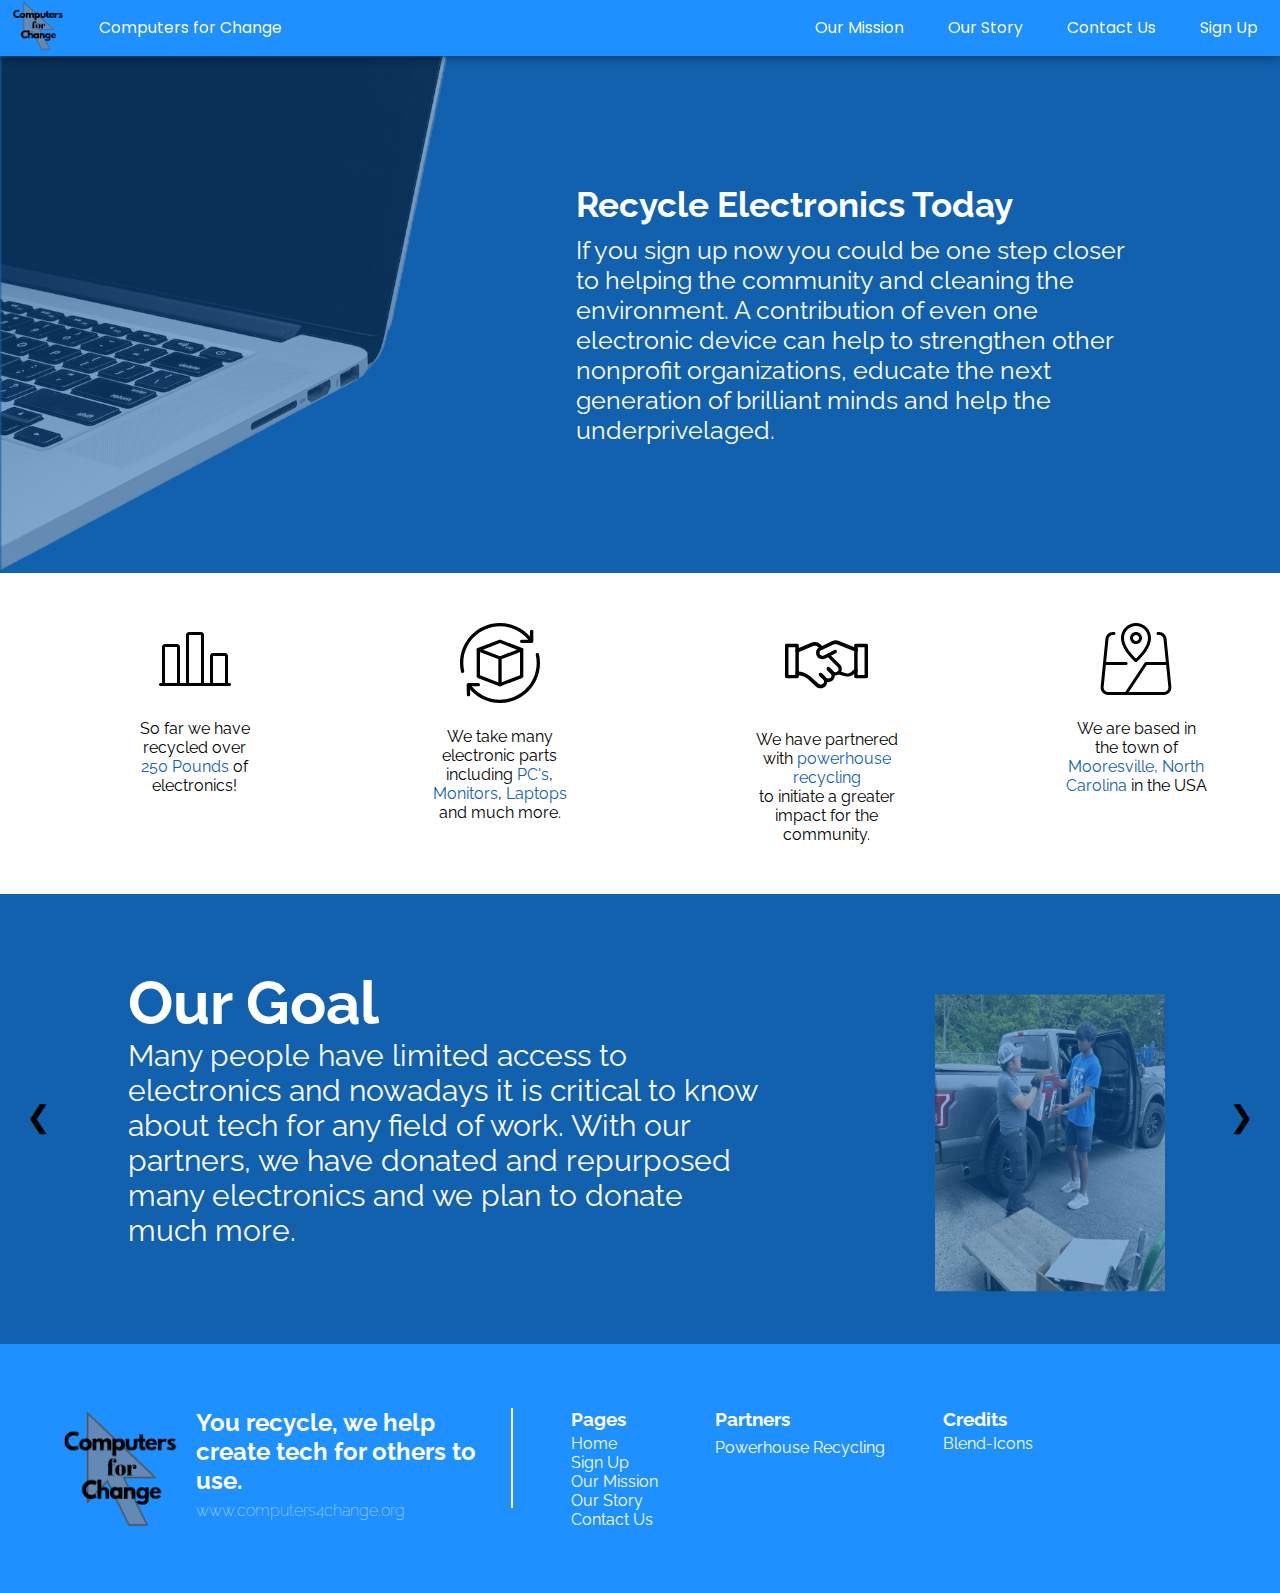
<file: index.html>
<!DOCTYPE html>

<html>
    <head>
        <title>Computers For Change</title>
        <meta lang="en" charset="utf8">
        <meta name="viewport" content="width=device-width, initial-scale=1">
        <link rel="stylesheet" href="Stylesheets/style.css">
        <link rel="stylesheet" href="Stylesheets/navbar.css">
        <link rel="icon" type="image/x-icon" href="Images/icons/Icon_Favicon.png">
        <script src = "script.js"></script>
    </head>

    <body>
        <div id = "navbar">
            <img class="logo" src="Images/icons/Icon.png">
            <a class="logo" href="./">Computers for Change</a>
            <a href="./signup" class = "other1">Sign Up</a>
            <a href="./contactus" class = "other2">Contact Us</a> 
            <a href="./story" class = "other3">Our Story</a> 
            <a href="./mission" class = "other4">Our Mission</a> 
        </div>

        <div class = "intro">
            <img src="Images/content/BackgroundLaptop.png">

            <div class="text-container">
                <h1>Recycle Electronics Today</h1>
                <p>If you sign up now you could be one step closer to helping the community and cleaning the environment. A contribution
                    of even one electronic device can help to strengthen other nonprofit organizations, educate the next generation of brilliant minds and 
                    help the underprivelaged.</p>
            </div>
        </div>

        <div class="icons-descriptions">
            <div class="text-container">
                <img src="Images/icons/blend-icons/2Is2X8QDjk50MbWaCDjJ.svg">
                <p>So far we have recycled over <br><span style="color:rgb(18, 97, 175);">250 Pounds</span> of electronics!</p>
            </div>
            <div class="text-container">
                <img src="Images/icons/blend-icons/Ct-lwXt8lcIfpmO4WZ71.svg">
                <p>We take many electronic parts including <span style="color:rgb(18, 97, 175);">PC's</span>,<br> <span style="color:rgb(18, 97, 175);">Monitors</span>, <span style="color:rgb(18, 97, 175);">Laptops</span> and much more.</p>
            </div>
            <div class="text-container">
                <img src="Images/icons/blend-icons/HcfXRX2bb_mP7vEeKW-q.svg">
                <p>We have partnered with <span style="color:rgb(18, 97, 175);"><a style="text-decoration: none;" href="https://powerhouserecycling.com/" target="_blank">powerhouse recycling</a></span><br> to 
                    initiate a greater impact for the community.</p>
            </div>
            <div class="text-container">
                <img src="Images/icons/blend-icons/lsc5Vc0GY6JIBfMz7-tU.svg">
                <p>We are based in the town of <br><span style="color:rgb(18, 97, 175);">Mooresville, North Carolina</span> in the USA</p>
            </div>
        </div>
        
        <div class="carousel">
            <div id = "ple1" class="pledge fade">
                <div class="text-container1">
                    <h1>Our Goal</h1>
                    <p>
                        Many people have limited access to electronics and nowadays 
                        it is critical to know about tech for any field of work. With 
                        our partners, we have donated and 
                        repurposed many electronics and we plan to donate much more.
                    </p>
                </div>
                <img src="Images/deliveries/Delivery1.png">
            </div>

            <div id = "ple2" class="pledge fade">
                <div class="text-container2">
                    <h1>How to Donate</h1>
                    <p>
                        To donate you can <a href="#">Sign Up</a> with the link. We will 
                        send representatives your way after confirming your service. We 
                        will take almost any electronic device that you offer as long as 
                        it is physically intact. We deeply aprecciate you for making a 
                        contributions of any quantity.
                    </p>
                </div>
            </div>

            <div id = "ple3" class="pledge fade">
                <div class="text-container3">
                    <h1>Our Partners</h1>
                    <p>
                        To help us in our vision we have partnered with powerhouse recycling. They have 
                        loads of experience when it comes to recycling and refurbishing electronics with 
                        many certifications to back them up. If you would like to see if you qualify for
                        a quote visit <a href = "https://powerhouserecycling.com/get-a-quote/">this link</a>.
                    </p>
                    <img src = "Images/icons/PFP.png">
                </div>
            </div>

            <a class="next" onclick = "addSlides(1)">❯</a>
            <a class="prev" onclick = "addSlides(-1)">❮</a>

        </div>

        <div class = "footer">
            <img src="Images/icons/Icon.png">
            <span>
                <h2>You recycle, we help<br>
                    create tech for others to use.</h2>
                <p>www.computers4change.org</p>
            </span>
            <div class="vline"></div>
            <div class="f-cat">
                <h3>Pages</h3>
                <a href="./">Home</a><br>
                <a href="./signup">Sign Up</a><br>
                <a href="./mission">Our Mission</a><br>
                <a href="./story">Our Story</a><br>
                <a href="./contactus">Contact Us</a>
            </div>
            <div class="f-cat">
                <h3>Partners</h3>
                <a href="https://powerhouserecycling.com/" target="_blank">Powerhouse Recycling</a><br>          
            </div>
            <div class="f-cat">
                <h3>Credits</h3>
                <a href="https://blendicons.com" target="_blank">Blend-Icons</a>
            </div>
        </div>
    </body>
</html>
</file>
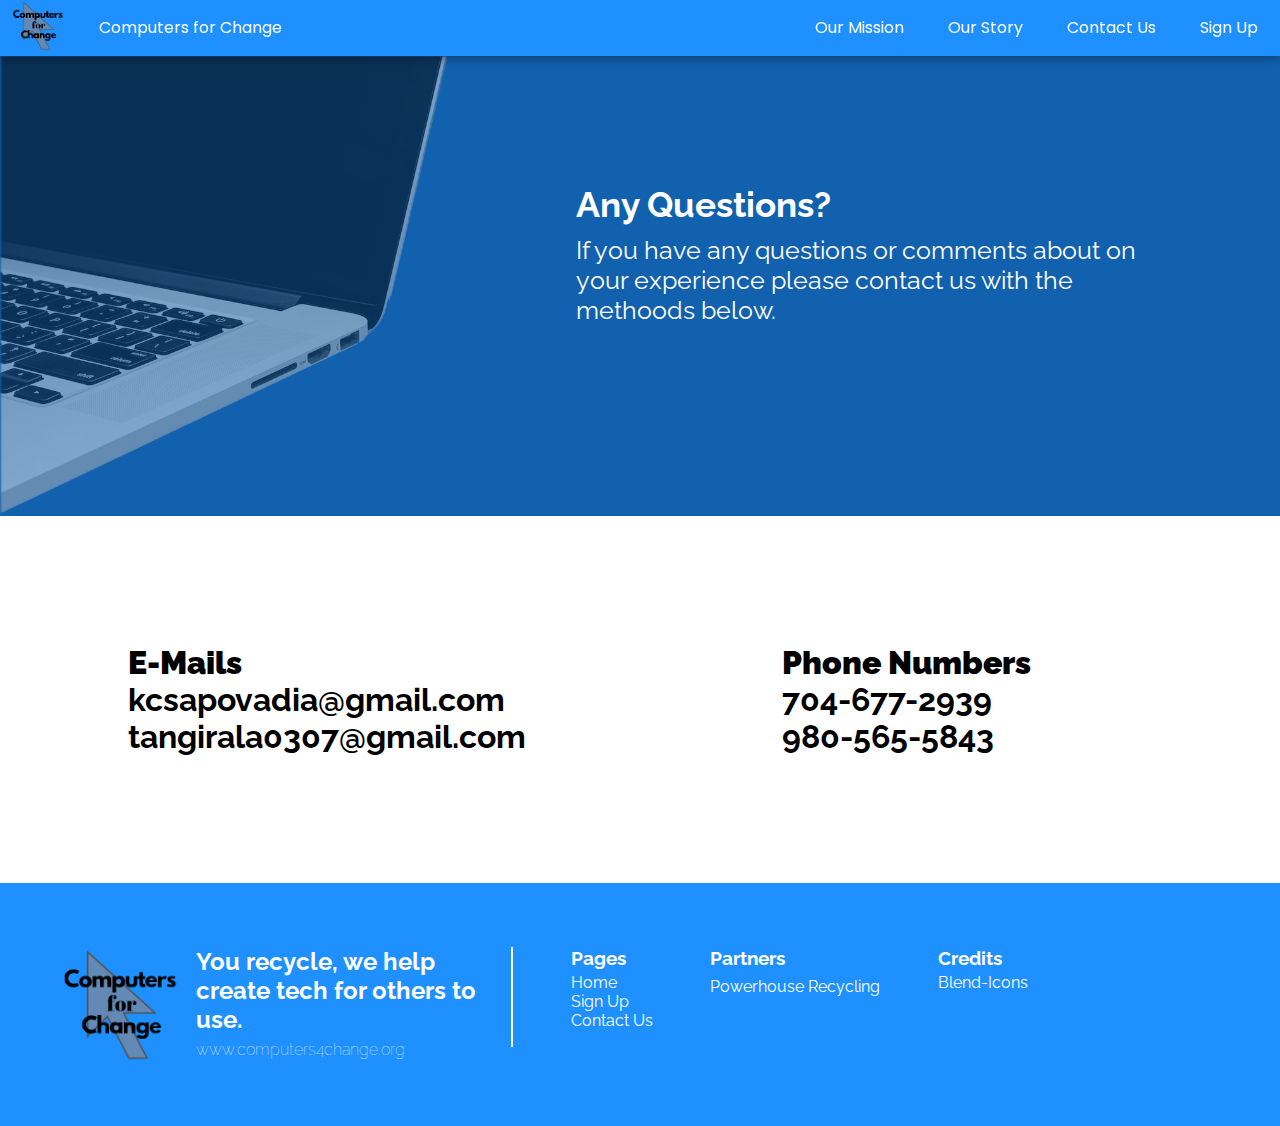
<file: contactus.html>
<!DOCTYPE html>

<html>
    <head>
        <title>Computers For Change</title>
        <meta lang="en" charset="utf8">
        <meta name="viewport" content="width=device-width, initial-scale=1">
        <link rel="stylesheet" href="Stylesheets/style.css">
        <link rel="stylesheet" href="Stylesheets/navbar.css">
        <link rel="icon" type="image/x-icon" href="Images/icons/Icon_Favicon.png">
        <script src = "script.js"></script>
    </head>

    <body>
        <div id = "navbar">
            <img class="logo" src="Images/icons/Icon.png">
            <a class="logo" href="./">Computers for Change</a>
            <a href="./signup" class = "other1">Sign Up</a>
            <a href="./contactus" class = "other2">Contact Us</a> 
            <a href="./story" class = "other3">Our Story</a> 
            <a href="./mission" class = "other4">Our Mission</a> 
        </div>

        <div class = "intro">
            <img src="Images/content/BackgroundLaptop.png">

            <div class="text-container">
                <h1>Any Questions?</h1>
                <p> If you have any questions or comments about on your experience please contact us with the methoods below. </p>
            </div>
        </div>

        <div class="contactus">
            <div class="text-container">
                <div class = "email">
                    <h1>E-Mails</h1>
                    <p>
                        kcsapovadia@gmail.com <br>
                        tangirala0307@gmail.com 
                    </p>
                </div>
                <div class = "email">
                    <h1>Phone Numbers</h1>
                    <p>
                        704-677-2939<br>
                        980-565-5843
                    </p>
                </div>
            </div>
        </div>

        <div class = "footer">
            <img src="Images/icons/Icon.png">
            <span>
                <h2>You recycle, we help<br>
                    create tech for others to use.</h2>
                <p>www.computers4change.org</p>
            </span>
            <div class="vline"></div>
            <div class="f-cat">
                <h3>Pages</h3>
                <a href="./">Home</a><br>
                <a href="./signup.html">Sign Up</a><br>
                <a href="./contactus.html">Contact Us</a>        
            </div>
            <div class="f-cat">
                <h3>Partners</h3>
                <a href="https://powerhouserecycling.com/" target="_blank">Powerhouse Recycling</a><br>          
            </div>
            <div class="f-cat">
                <h3>Credits</h3>
                <a href="https://blendicons.com" target="_blank">Blend-Icons</a>
            </div>
        </div>
    </body>
</html>
</file>
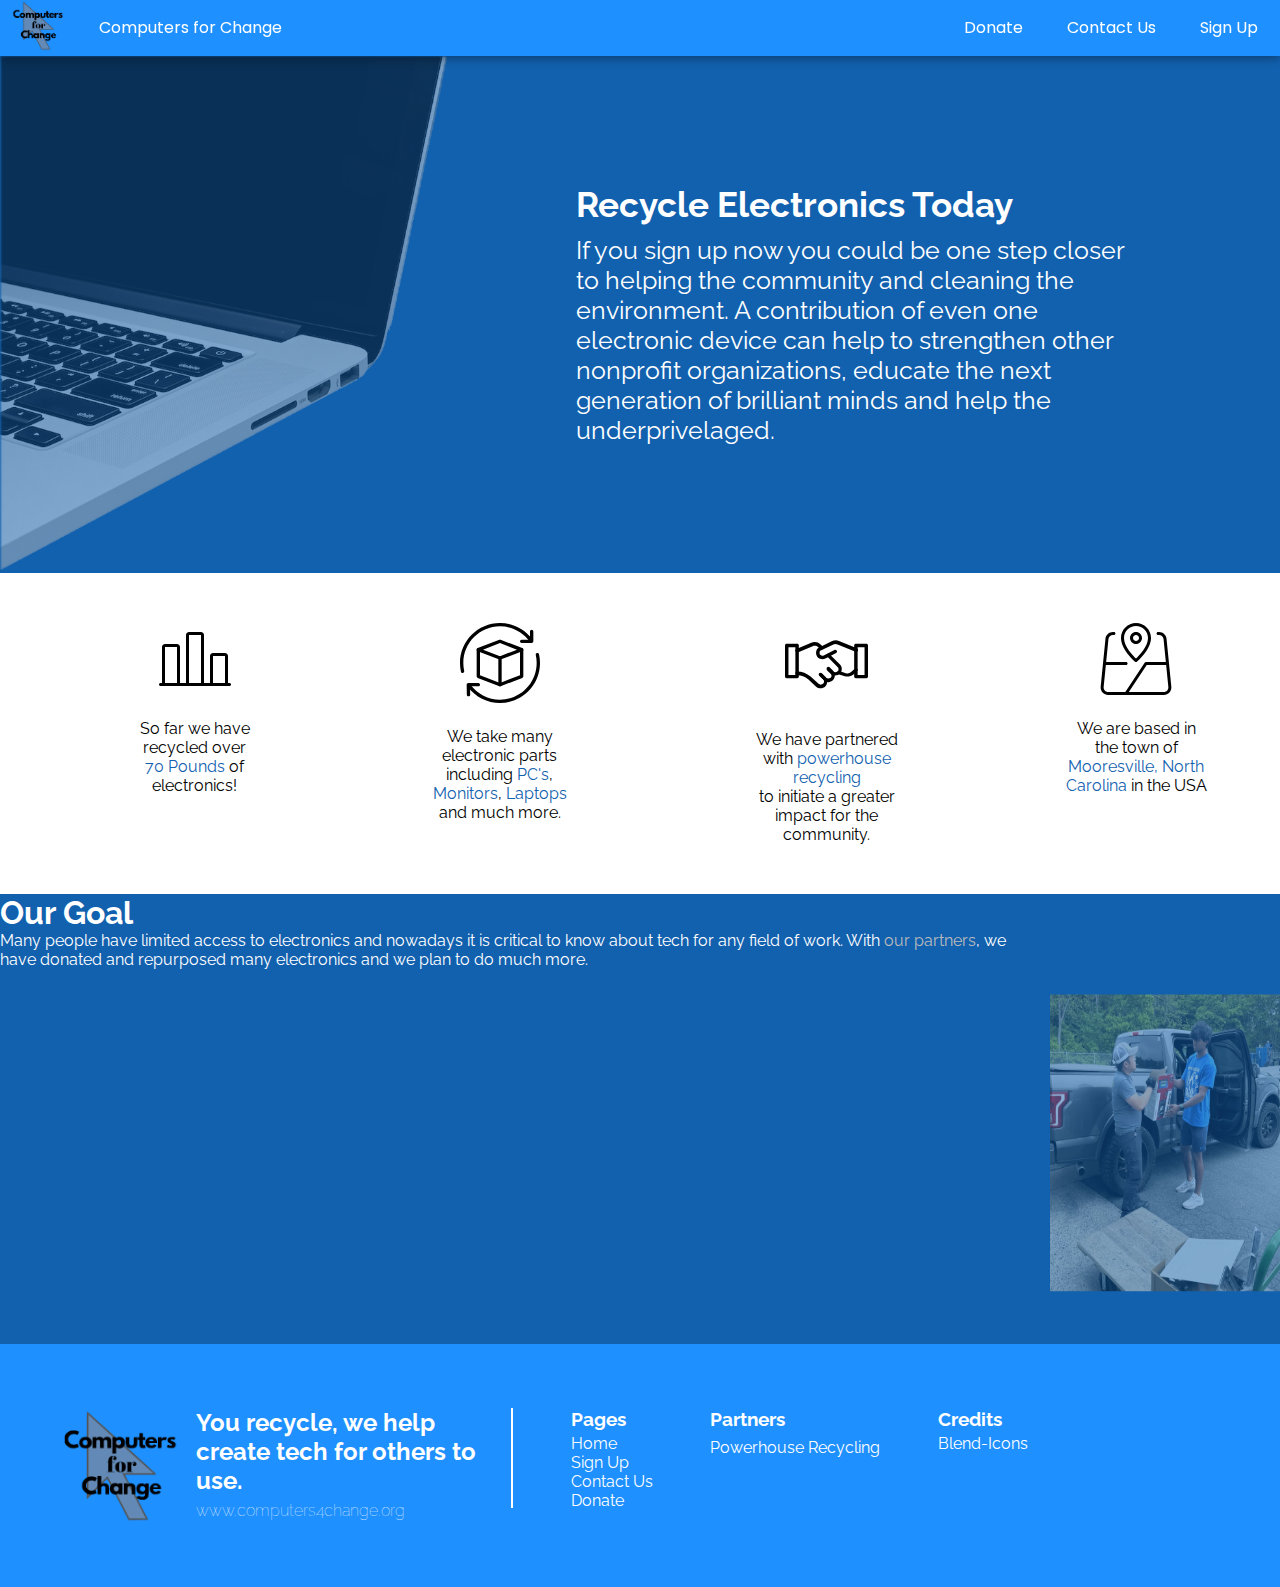
<file: index_old.html>
<!DOCTYPE html>

<html>
    <head>
        <meta lang="en" charset="utf8">
        <link rel="stylesheet" href="Stylesheets/style.css">
        <link rel="stylesheet" href="Stylesheets/navbar.css">
        <link rel="icon" type="image/x-icon" href="Images/icons/Icon_Favicon.png">
        <script src = "script.js"></script>
    </head>

    <body>
        <div id = "navbar">
            <img class="logo" src="Images/icons/Icon.png">
            <a class="logo" href="index.html">Computers for Change</a>
            <a href="#" class = "other1">Sign Up</a>
            <a href="#" class = "other2">Contact Us</a>
            <a href="#" class = "other3">Donate</a>   
            </div>
        </div>

        <div class = "intro">
            <img src="Images/content/BackgroundLaptop.png">

            <div class="text-container">
                <h1>Recycle Electronics Today</h1>
                <p>If you sign up now you could be one step closer to helping the community and cleaning the environment. A contribution
                    of even one electronic device can help to strengthen other nonprofit organizations, educate the next generation of brilliant minds and 
                    help the underprivelaged.</p>
            </div>
        </div>

        <div class="icons-descriptions">
            <div class="text-container">
                <img src="Images/icons/blend-icons/2Is2X8QDjk50MbWaCDjJ.svg">
                <p>So far we have recycled over <br><span style="color:rgb(18, 97, 175);">70 Pounds</span> of electronics!</p>
            </div>
            <div class="text-container">
                <img src="Images/icons/blend-icons/Ct-lwXt8lcIfpmO4WZ71.svg">
                <p>We take many electronic parts including <span style="color:rgb(18, 97, 175);">PC's</span>,<br> <span style="color:rgb(18, 97, 175);">Monitors</span>, <span style="color:rgb(18, 97, 175);">Laptops</span> and much more.</p>
            </div>
            <div class="text-container">
                <img src="Images/icons/blend-icons/HcfXRX2bb_mP7vEeKW-q.svg">
                <p>We have partnered with <span style="color:rgb(18, 97, 175);"><a style="text-decoration: none;" href="https://powerhouserecycling.com/" target="_blank">powerhouse recycling</a></span><br> to 
                    initiate a greater impact for the community.</p>
            </div>
            <div class="text-container">
                <img src="Images/icons/blend-icons/lsc5Vc0GY6JIBfMz7-tU.svg">
                <p>We are based in the town of <br><span style="color:rgb(18, 97, 175);">Mooresville, North Carolina</span> in the USA</p>
            </div>
        </div>
        
        <div class="pledge">
            <div class="text-container">
                <h1>Our Goal</h1>
                <p>
                    Many people have limited access to electronics and nowadays 
                    it is critical to know about tech for any field of work. With 
                    <a href="#partner">our partners</a>, we have donated and 
                    repurposed many electronics and we plan to do much more.
                </p>
            </div>
            <img src="Images/deliveries/Delivery1.png">
        </div>
        
        <div class="our-partners" id="partner">

        </div>

        <div class = "footer">
            <img src="Images/icons/Icon.png">
            <span>
                <h2>You recycle, we help<br>
                    create tech for others to use.</h2>
                <p>www.computers4change.org</p>
            </span>
            <div class="vline"></div>
            <div class="f-cat">
                <h3>Pages</h3>
                <a href="index.html">Home</a><br>
                <a href="#">Sign Up</a><br>
                <a href="#">Contact Us</a><br>
                <a href="#">Donate</a>           
            </div>
            <div class="f-cat">
                <h3>Partners</h3>
                <a href="https://powerhouserecycling.com/">Powerhouse Recycling</a><br>          
            </div>
            <div class="f-cat">
                <h3>Credits</h3>
                <a href="https://blendicons.com">Blend-Icons</a>
            </div>
        </div>
    </body>
</html>
</file>
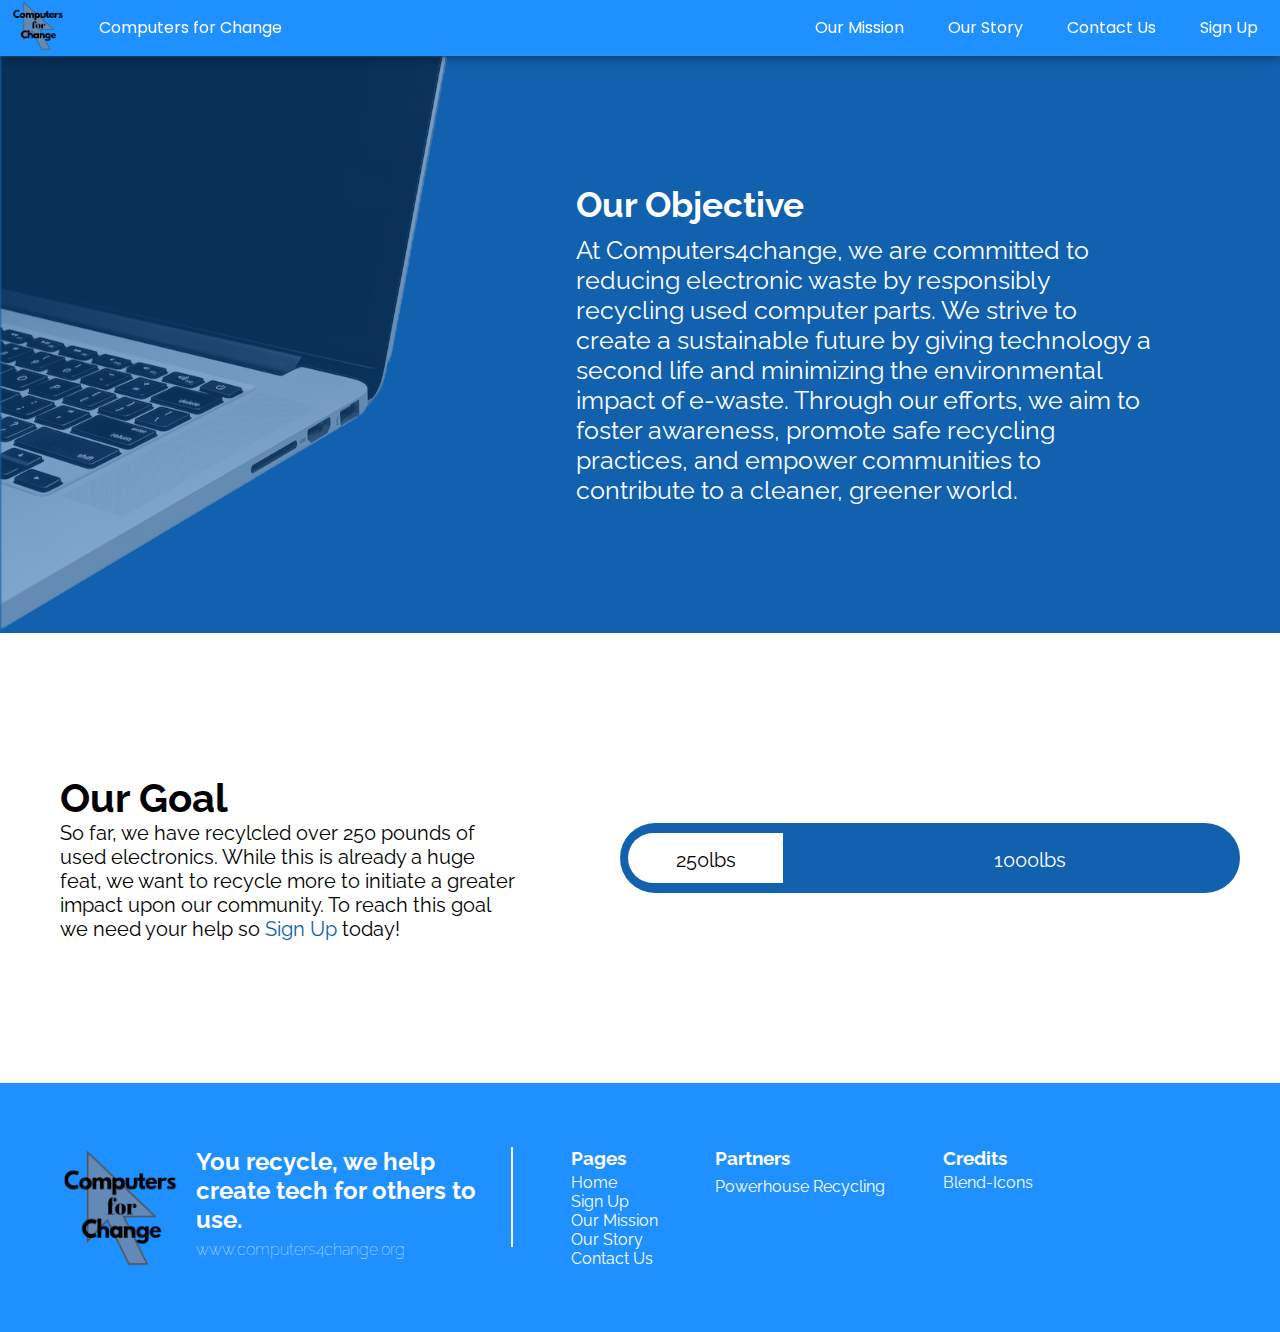
<file: mission.html>
<!DOCTYPE html>

<html>
    <head>
        <title>Computers For Change</title>
        <meta lang="en" charset="utf8">
        <meta name="viewport" content="width=device-width, initial-scale=1">
        <link rel="stylesheet" href="Stylesheets/style.css">
        <link rel="stylesheet" href="Stylesheets/navbar.css">
        <link rel="icon" type="image/x-icon" href="Images/icons/Icon_Favicon.png">
        <script src = "script.js"></script>
    </head>

    <body>
        <div id = "navbar">
            <img class="logo" src="Images/icons/Icon.png">
            <a class="logo" href="./">Computers for Change</a>
            <a href="./signup" class = "other1">Sign Up</a>
            <a href="./contactus" class = "other2">Contact Us</a> 
            <a href="./story" class = "other3">Our Story</a> 
            <a href="./mission" class = "other4">Our Mission</a> 
        </div>

        <div class = "intro">
            <img src="Images/content/BackgroundLaptop.png">

            <div class="text-container">
                <h1>Our Objective</h1>
                <p>At Computers4change, we are committed to reducing electronic waste by responsibly recycling used computer parts. 
                    We strive to create a sustainable future by giving technology a second life and minimizing the environmental 
                    impact of e-waste. Through our efforts, we aim to foster awareness, promote safe recycling practices, and empower 
                    communities to contribute to a cleaner, greener world.</p>
            </div>
        </div>

        <div class = "text-oval">
            <div class = "txt-ov-txt">
                <h1>Our Goal</h1>
                <p>So far, we have recylcled over <span id="dnate"></span> pounds of used electronics. While this is already a huge feat, we want to recycle
                    more to initiate a greater impact upon our community. To reach this goal we need your help so <a href = "./signup.html">Sign Up</a> today!
                </p>
            </div>
            <div class="oval">
                <div id="ov-in-ov" class="ovalinoval">
                    <p><span id="dnate1"></span>lbs</p>
                </div>
                <p>1000lbs</p>
            </div>
        </div>

        <div class = "footer">
            <img src="Images/icons/Icon.png">
            <span>
                <h2>You recycle, we help<br>
                    create tech for others to use.</h2>
                <p>www.computers4change.org</p>
            </span>
            <div class="vline"></div>
            <div class="f-cat">
                <h3>Pages</h3>
                <a href="./">Home</a><br>
                <a href="./signup">Sign Up</a><br>
                <a href="./mission">Our Mission</a><br>
                <a href="./story">Our Story</a><br>
                <a href="./contactus">Contact Us</a>
            </div>
            <div class="f-cat">
                <h3>Partners</h3>
                <a href="https://powerhouserecycling.com/" target="_blank">Powerhouse Recycling</a><br>          
            </div>
            <div class="f-cat">
                <h3>Credits</h3>
                <a href="https://blendicons.com" target="_blank">Blend-Icons</a>
            </div>
        </div>
    </body>
</html>
</file>
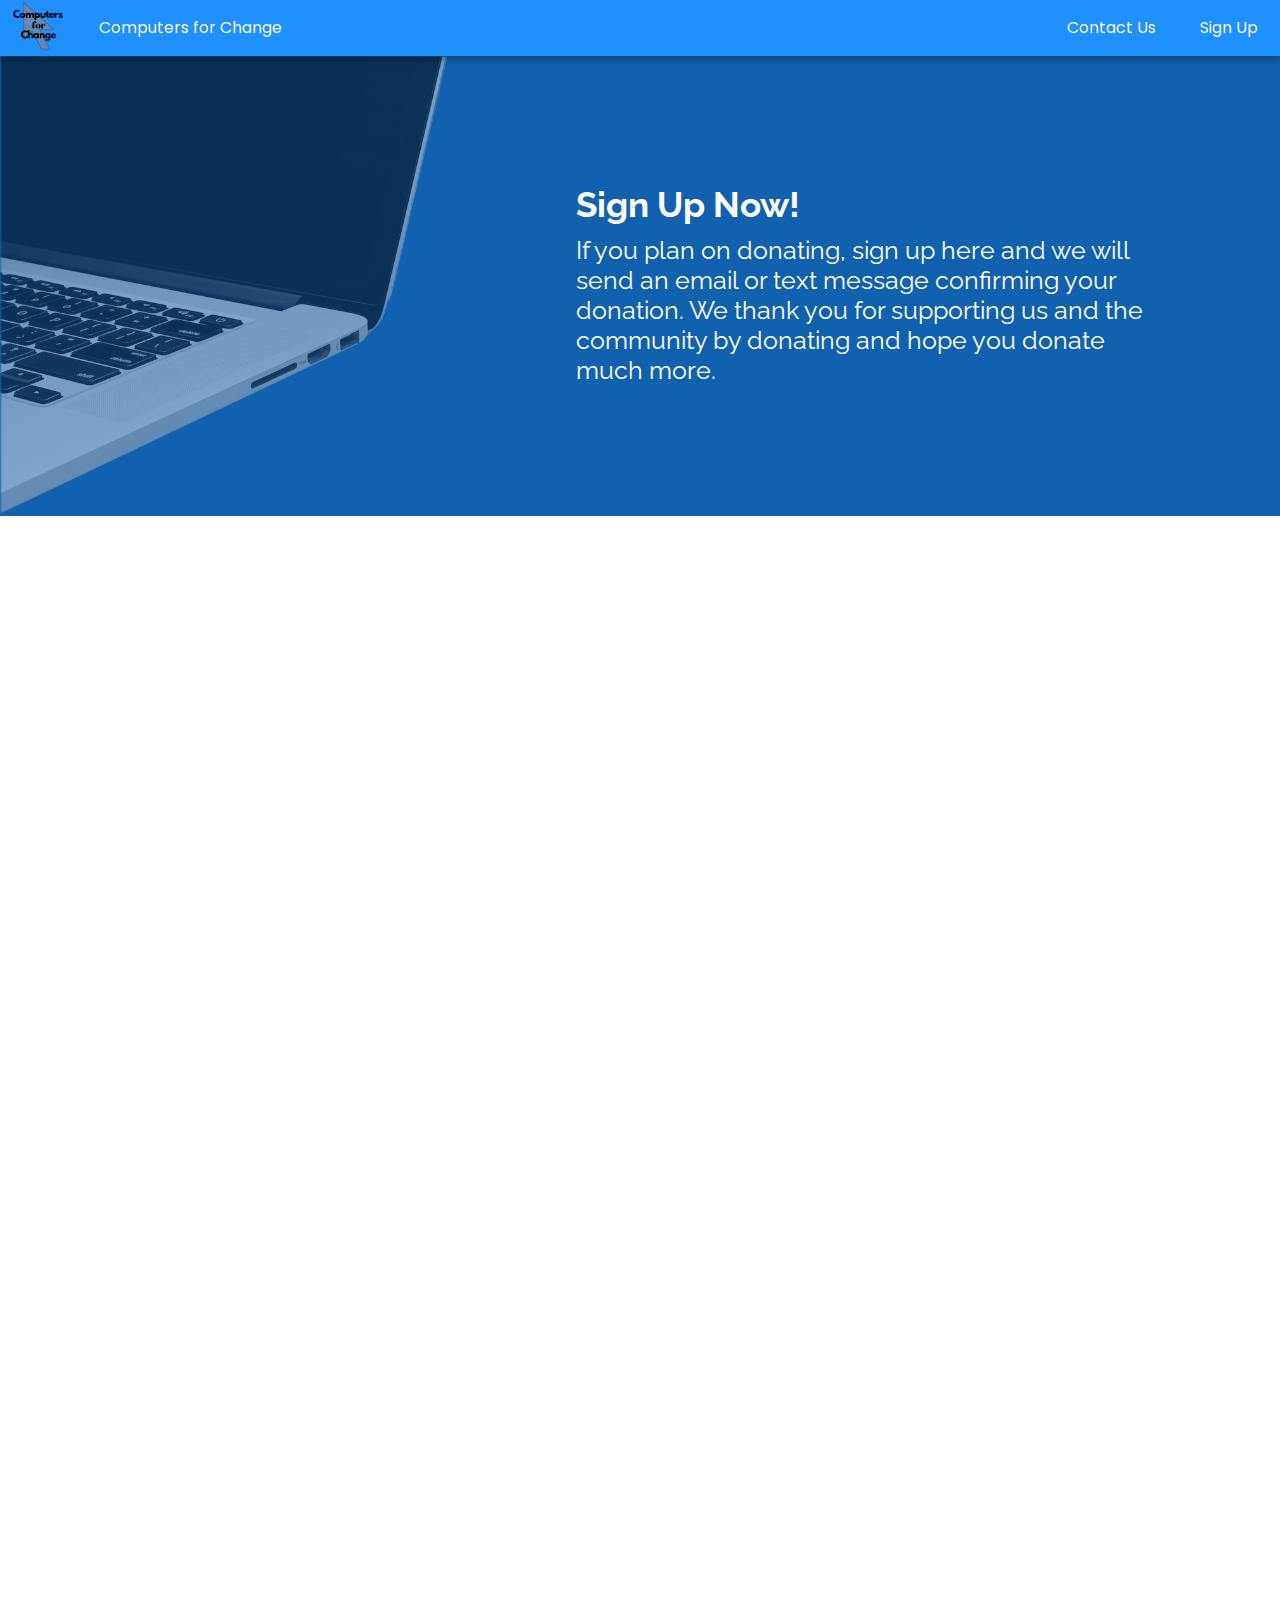
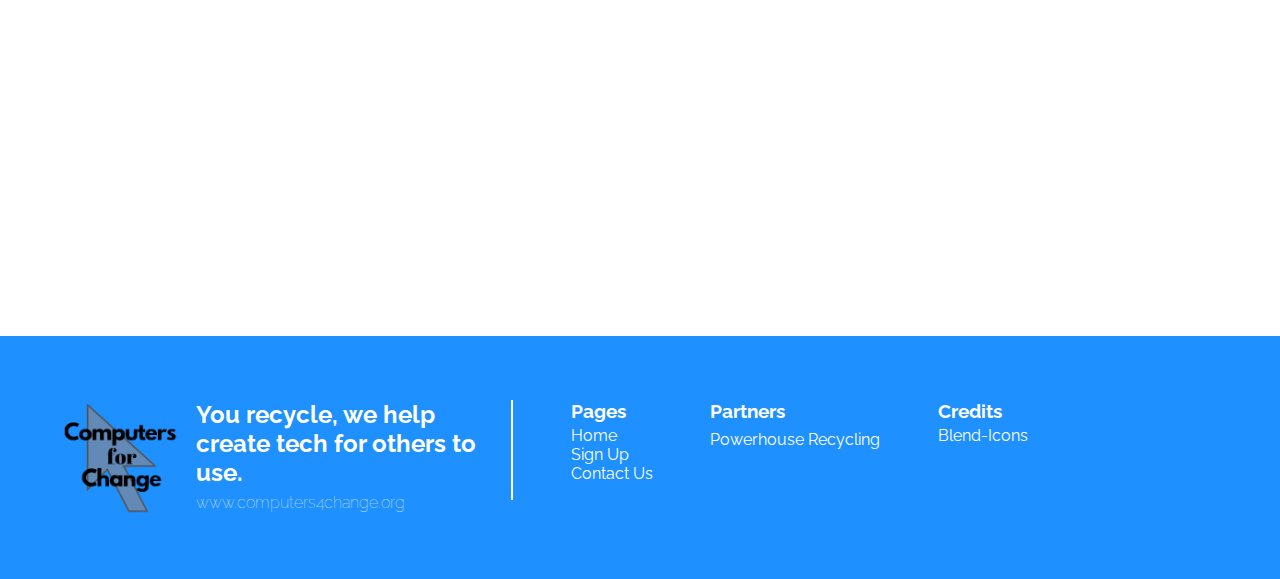
<file: signup.html>
<!DOCTYPE html>

<html>
    <head>
        <title>Computers For Change</title>
        <meta lang="en" charset="utf8">
        <meta name="viewport" content="width=device-width, initial-scale=1">
        <link rel="stylesheet" href="Stylesheets/style.css">
        <link rel="stylesheet" href="Stylesheets/navbar.css">
        <link rel="icon" type="image/x-icon" href="Images/icons/Icon_Favicon.png">
        <script src = "script.js"></script>
    </head>

    <body>
        <div id = "navbar">
            <img class="logo" src="Images/icons/Icon.png">
            <a class="logo" href="./">Computers for Change</a>
            <a href="./signup" class = "other1">Sign Up</a>
            <a href="./contactus" class = "other2">Contact Us</a> 
        </div>

        <div class = "intro">
            <img src="Images/content/BackgroundLaptop.png">

            <div class="text-container">
                <h1>Sign Up Now!</h1>
                <p>If you plan on donating, sign up here and we will send an email or text message confirming your donation.
                    We thank you for supporting us and the community by donating and hope you donate much more. </p>
            </div>
        </div>

        <div class = "signup_field">
            <iframe src="https://docs.google.com/forms/d/e/1FAIpQLSfWGTAOokExjJZCZi7q_4mspM52rZo4CbrJyFmo1GprdRJ9JQ/viewform?embedded=true" width="640" height="1282" frameborder="0" marginheight="0" marginwidth="0">Loading…</iframe>
        </div>

        <div class = "footer">
            <img src="Images/icons/Icon.png">
            <span>
                <h2>You recycle, we help<br>
                    create tech for others to use.</h2>
                <p>www.computers4change.org</p>
            </span>
            <div class="vline"></div>
            <div class="f-cat">
                <h3>Pages</h3>
                <a href="./">Home</a><br>
                <a href="./signup.html">Sign Up</a><br>
                <a href="./contactus.html">Contact Us</a>        
            </div>
            <div class="f-cat">
                <h3>Partners</h3>
                <a href="https://powerhouserecycling.com/" target="_blank">Powerhouse Recycling</a><br>          
            </div>
            <div class="f-cat">
                <h3>Credits</h3>
                <a href="https://blendicons.com" target="_blank">Blend-Icons</a>
            </div>
        </div>
    </body>
</html>
</file>
<file: Stylesheets/style.css>
@import url('https://fonts.googleapis.com/css2?family=Asap&display=swap');
@import url('https://fonts.googleapis.com/css2?family=Kanit:ital,wght@0,100;0,200;0,300;0,400;0,500;0,600;0,700;0,800;0,900;1,100;1,200;1,300;1,400;1,500;1,600;1,700;1,800;1,900&family=PT+Serif:ital,wght@0,400;0,700;1,400;1,700&family=Poppins:ital,wght@0,100;0,200;0,300;0,400;0,500;0,600;0,700;0,800;0,900;1,100;1,200;1,300;1,400;1,500;1,600;1,700;1,800;1,900&display=swap');
@import url('https://fonts.googleapis.com/css2?family=Lora:ital,wght@0,400..700;1,400..700&family=Raleway:ital,wght@0,100..900;1,100..900&display=swap');

a {cursor: pointer;}

/* Introduction Page */

.intro {
    background-color: rgb(18, 97, 175);
    display: flex;
    font-family: "Raleway", "sans-serif";
    color:white;
}

.intro img {
    opacity: 0.5;
    width: 35%;
    height: auto;
}

.intro .text-container {
    margin: 5% 5%;
    padding: 5%;
}

.intro .text-container h1 {
    font-size: 35px;
}

.intro .text-container p {
    margin-top: 10px;
    font-size: 25px;
}

/* Icons/Descriptions */

.icons-descriptions {
    display: flex;
    height: auto;
    margin-bottom: 50px;
    margin-left: 4%;
}

.icons-descriptions .text-container {text-align: center;}

.icons-descriptions img {
    width: 25%;
    margin-left: 25%;
    margin-right: 25%;
    margin-top: 50px;
}

.icons-descriptions p {
    font-family: "Raleway", "sans-serif";
    margin-left: 25%;
    margin-right: 25%;
    margin-top: 20px;
}

.icons-descriptions a {transition: color 0.2s;}

.icons-descriptions a:hover {color: rgb(128, 150, 172);}

/* Pledge */

.pledge {
    background-color: rgb(18, 97, 175);
    display: flex;
    font-family: "Raleway", "sans-serif";
    color:white;
    height: 50vh;
}

.pledge a {color:rgb(187, 187, 187);}

.pledge img {
    opacity: 0.5;
    width: 21%;
    height: auto;
}

.pledge .text-container1,.text-container2,.text-container3 {
    margin: 5% 5%;
    padding: 5%;
}

.pledge .text-container1,.text-container2,.text-container3 h1 {font-size: 35px;}



.pledge .text-container1,.text-container2,.text-container3 p {
    margin-top: 10px;
    font-size: 30px;
}

#ple1 .text-container1 {width: 60%;}

#ple2 {
    background-color:deepskyblue;
    color: rgb(10, 0, 121);
}

#ple2 .text-container2 a {
    color: rgba(0, 0, 0, 0.392)
}

#ple2 .text-container2 a:hover {
    color: rgb(0, 0, 0)
}

#ple3 img {
    opacity: 1;
    margin-top: 3%;
    width: 30%;
}

#ple3 {background-color:darkolivegreen;}

#ple3 a:hover {color:rgb(163, 226, 163);}

#ple3 .text-container3 {
    text-align: center;
    margin-top: 0;
    width: 100%;
}

/* Carousel */

body {margin: 0;}
.pledge {display: none;}

.carousel {
    max-width: 2000px;
    position: relative;
}

.next {
    position: absolute;
    top: 40%;
    color: black;
    right: 0;
    font-size: 30px;
    cursor: pointer;
    padding: 2%;
}

.prev {
    position: absolute;
    top: 40%;
    color: black;
    font-size: 30px;
    cursor: pointer;
    padding: 2%;
}

.next:hover,.prev:hover {
    background-color: rgb(0,0,0,0.2);
    color: grey;
}

.fade {
    animation-name: fade;
    animation-duration: 1.5s;
  }
  
  @keyframes fade {
    0% {
        opacity: .4;
    } 
    100% {
        opacity: 1;
    }
  }
  
/* On smaller screens, decrease text size */

@media (max-width: 1100px) {
    #ple1 .text-container1, .text-container2, .text-container3 {font-size: 25px}
}

@media (max-width: 700px) {
    #ple1 .text-container1, .text-container2, .text-container3 {font-size: 20px}
}

@media (max-width: 375px) {
    #ple1 .text-container1, .text-container2, .text-container3 {font-size: 17px}
}

@media (max-width: 300px) {
    #ple1 .text-container1, .text-container2, .text-container3 {font-size: 15px}
}

/* Signup  Field */

.signup_field {
    background-color: white;
    display: flex;
}

.signup_field iframe {
    width: 100%;
    height: 1420px;
}

/* Contact Methoods */

.contactus {
    background-color: white;
    font-family: "Raleway", "sans-serif";
}

.contactus .text-container {display: flex;}

.contactus .email {
    margin: 10%;
}

.contactus .email h1 {
    font-weight: 900;
    font-size: 200%;
}

.contactus .email p {
    font-weight: 700;
    font-size: 200%;
}

/* Footer */

.footer {
    padding: 5%;
    background-color: dodgerblue;
    font-family: "Raleway", "sans-serif";
    display: flex;
    color: white;
}

.footer h2 {
    margin-right: 10%;
    margin-bottom: 2%;
    margin-left: 5%;
}

.footer p {
    font-weight: 100;
    opacity: 0.9;
    margin-left: 5%;
}

.footer a {color: white;}

.footer img {width: 10%;}

.footer a:hover {color: black;}

.f-cat {margin-left: 5%;}

.f-cat h3 {margin-bottom: 5%;}

.f-cat a {margin-bottom: 3%;}

.vline {
    border-left: 2px solid white;
    height: 100px;
}

.oval {
    position: relative;
    width: 90%;
    height: 70px;
    background-color: rgb(18, 97, 175);
    margin: 40px;
    border-radius: 100px;
}

.oval p{
    text-align: center;
    margin-top: 25px;
    margin-left: 200px;
    font-family: "Raleway", "sans-serif";
    font-size: 20px;
    color: white;
}

.ovalinoval {
    position: absolute;
    top: 10px;
    left: 8px;
    width: 25%;
    height: 50px;
    background-color: white;
    border-bottom-left-radius: 100px;
    border-top-left-radius: 100px;
}

.ovalinoval p{
    margin-top: 15px;
    margin-left: 0px;
    font-family: "Raleway", "sans-serif";
    font-size: 20px;
    color: black;
}

.text-oval {
    background-color: white;
    display: flex;
    font-family: "Raleway", "sans-serif";
    align-items: center;
    height: 50vh;
    font-size: 20px;
}

.txt-ov-txt {
    padding: 20px;
    margin: 40px;
    width: 70%;
}

.slant-box {
    background-color: rgb(30, 94, 255);
    width: 40%;
    height: 100%;
    transform: skew(20deg);
    margin-right: -70px;
}

.slant-box img {
    overflow: hidden;
    height: 400px;
    opacity: 0.5;
}

.txt-sb-txt {
    padding: 20px;
    margin: 70px;
    width: 70%;
}
</file>
<file: Stylesheets/navbar.css>
@import url('https://fonts.googleapis.com/css2?family=Asap&display=swap');
@import url('https://fonts.googleapis.com/css2?family=Kanit:ital,wght@0,100;0,200;0,300;0,400;0,500;0,600;0,700;0,800;0,900;1,100;1,200;1,300;1,400;1,500;1,600;1,700;1,800;1,900&family=PT+Serif:ital,wght@0,400;0,700;1,400;1,700&family=Poppins:ital,wght@0,100;0,200;0,300;0,400;0,500;0,600;0,700;0,800;0,900;1,100;1,200;1,300;1,400;1,500;1,600;1,700;1,800;1,900&display=swap');
@import url('https://fonts.googleapis.com/css2?family=Lora:ital,wght@0,400..700;1,400..700&family=Raleway:ital,wght@0,100..900;1,100..900&display=swap');

*{
    margin: 0;
    padding: 0;
    box-sizing: border-box;
}

a {
    text-decoration: none;
    color: rgb(18, 97, 175);
}

a:hover {
    color: rgb(144, 198, 252);
}

#navbar {
    background-color:dodgerblue;
    overflow: hidden;
    box-shadow: 0 2px 10px rgba(0, 0, 0, 0.387);
    font-family: "Poppins" , sans-serif;
    position: sticky;
    top: 0;
    z-index: 2;
}

#navbar a {
    color:white;
    text-decoration: none;
    padding: 1.2% 22px;
    cursor: pointer;
    float: right;
    transition: background-color 0.2s;
}

#navbar a:hover {
    background-color: rgb(77, 164, 251);
}

#navbar .logo {
    float: left;
}

#navbar img {
    width: 4%;
    margin-left: 1%;
    margin-right: 1%;
    margin-top: 0;
}

#navbar img:hover {
    background-color: rgb(77, 164, 251);
}
</file>
